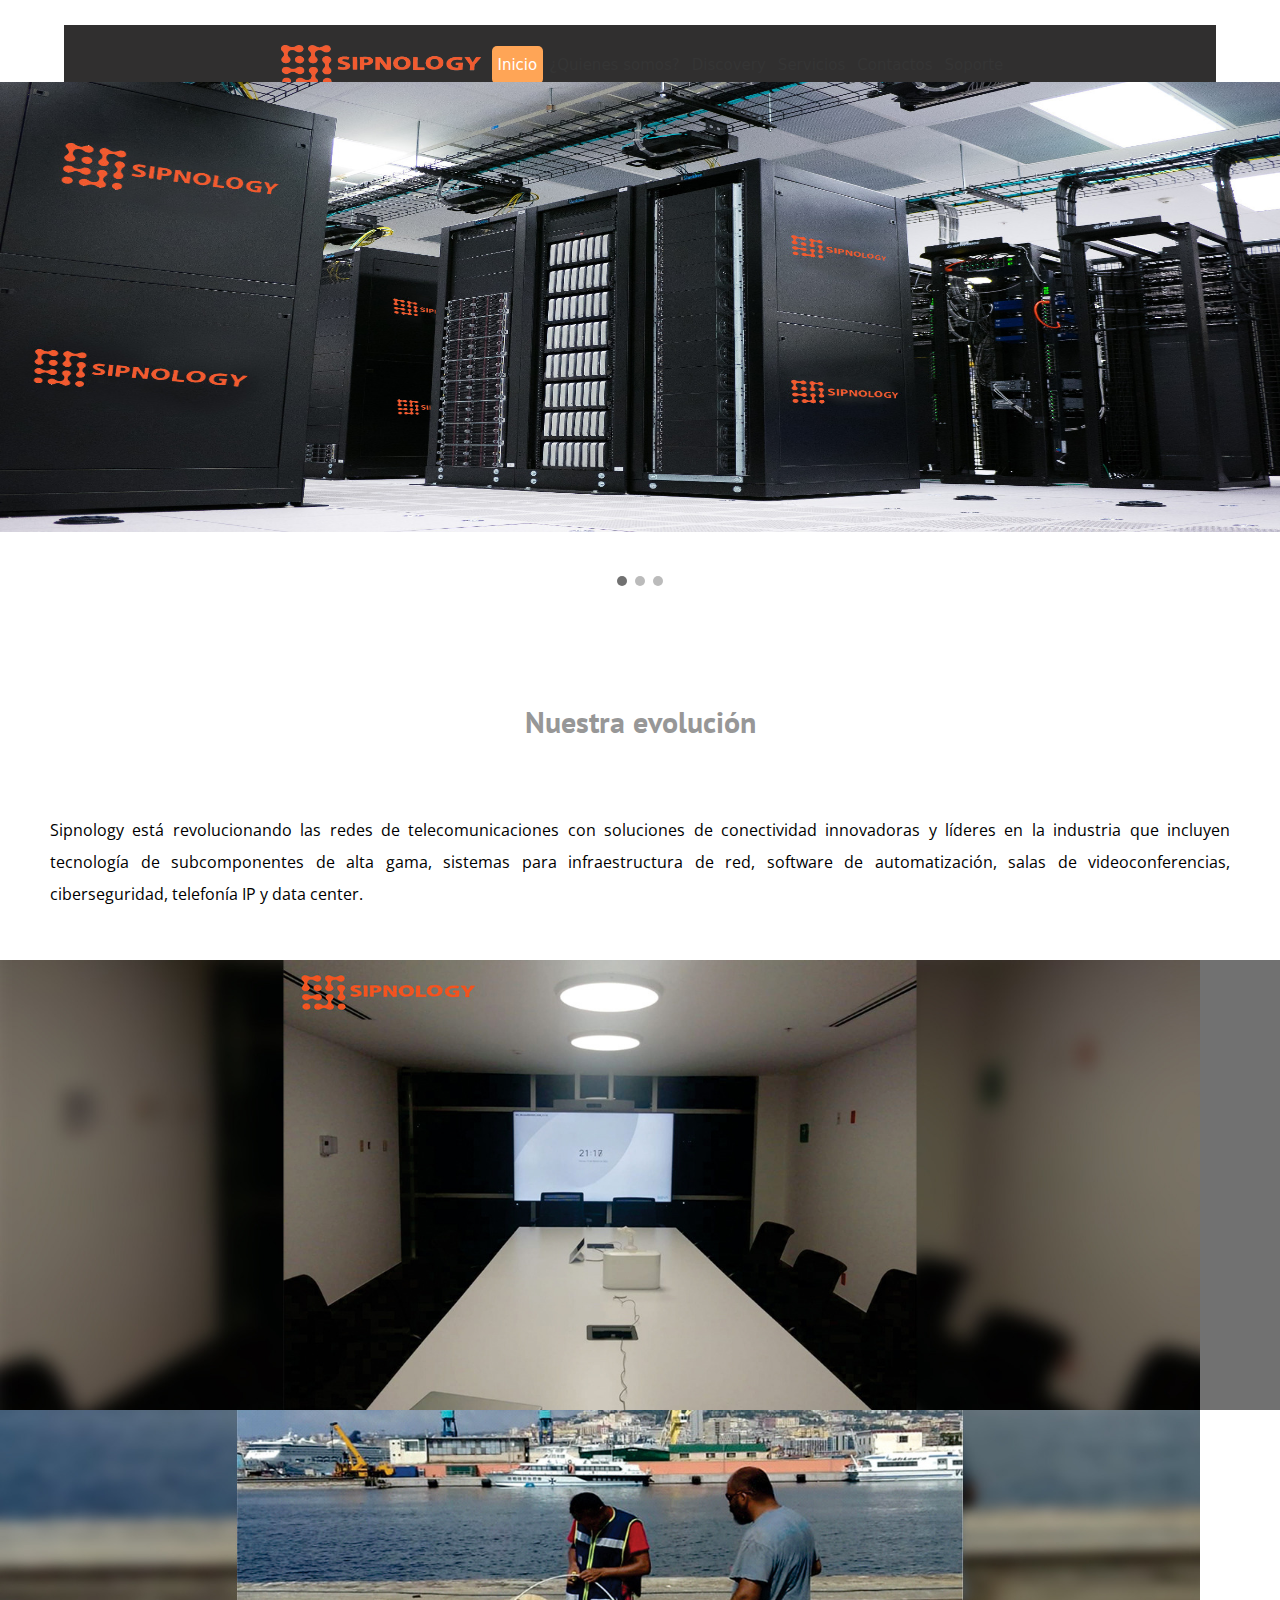
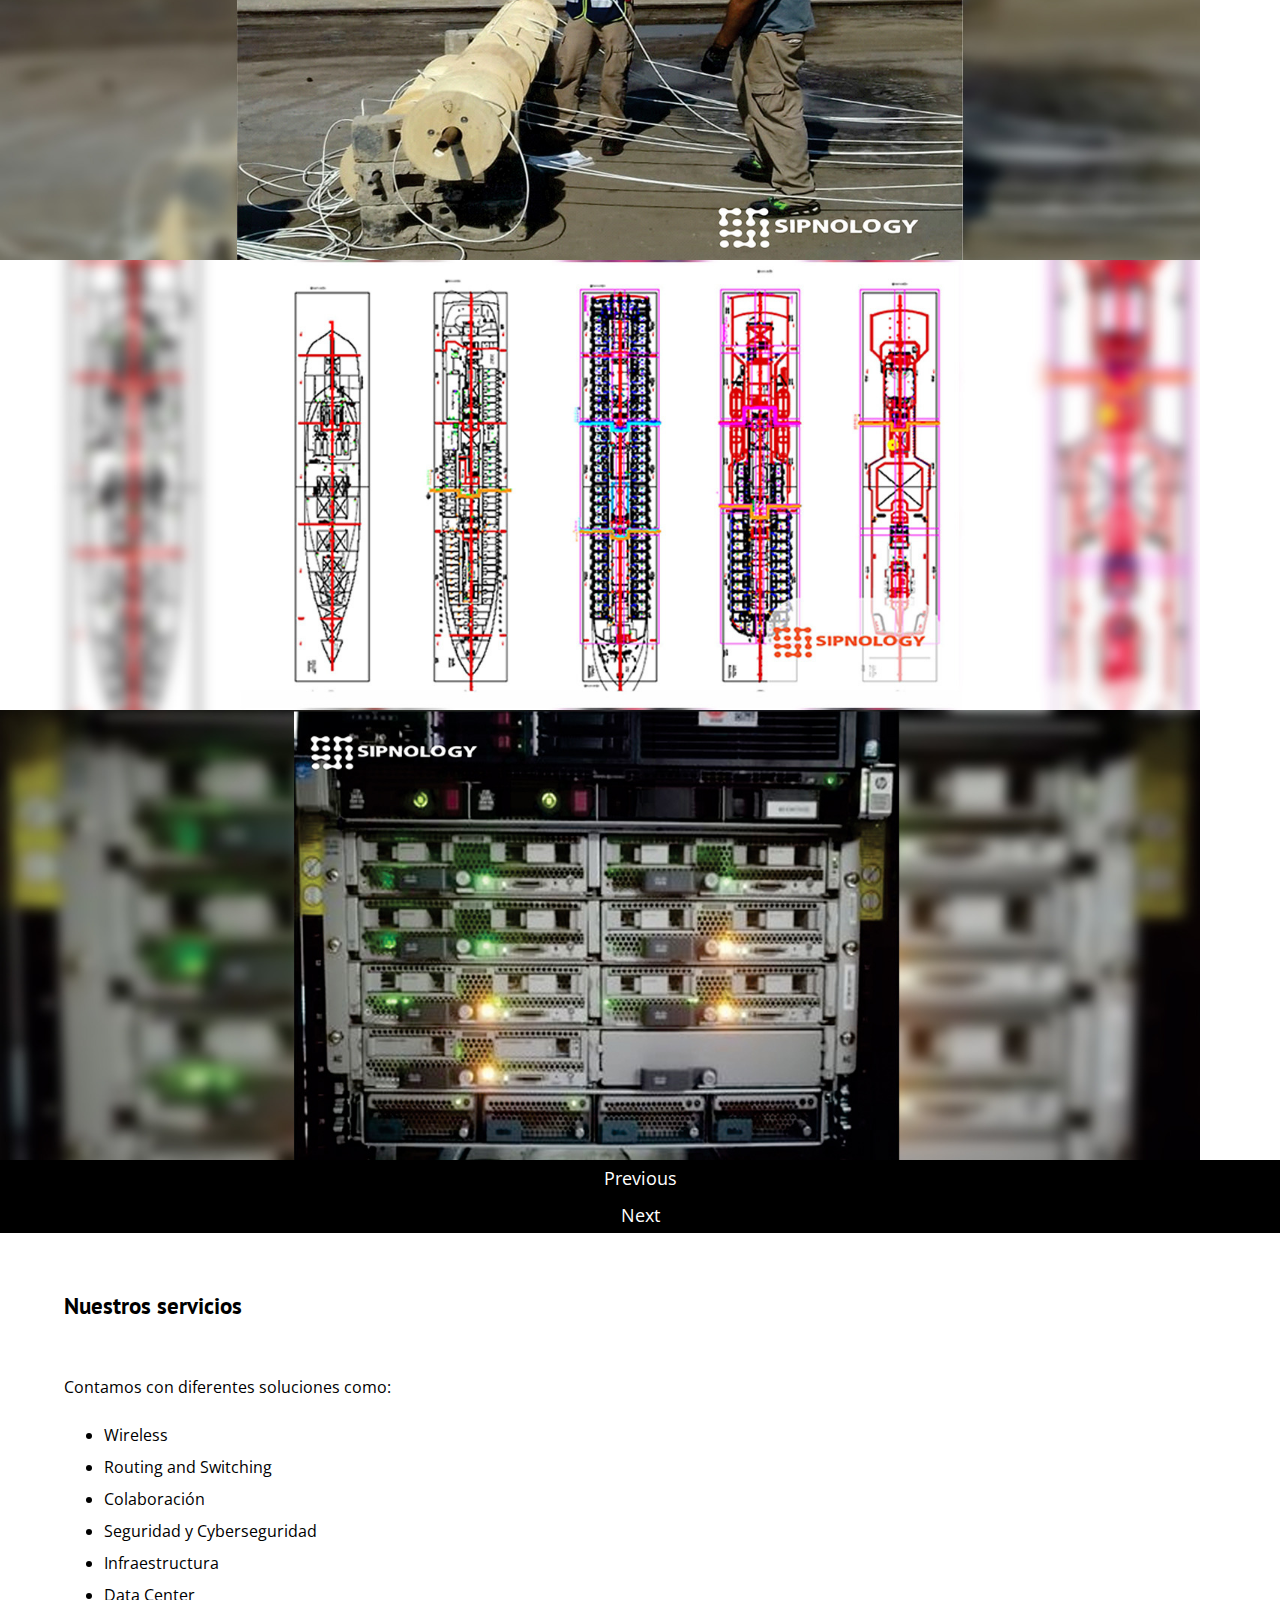
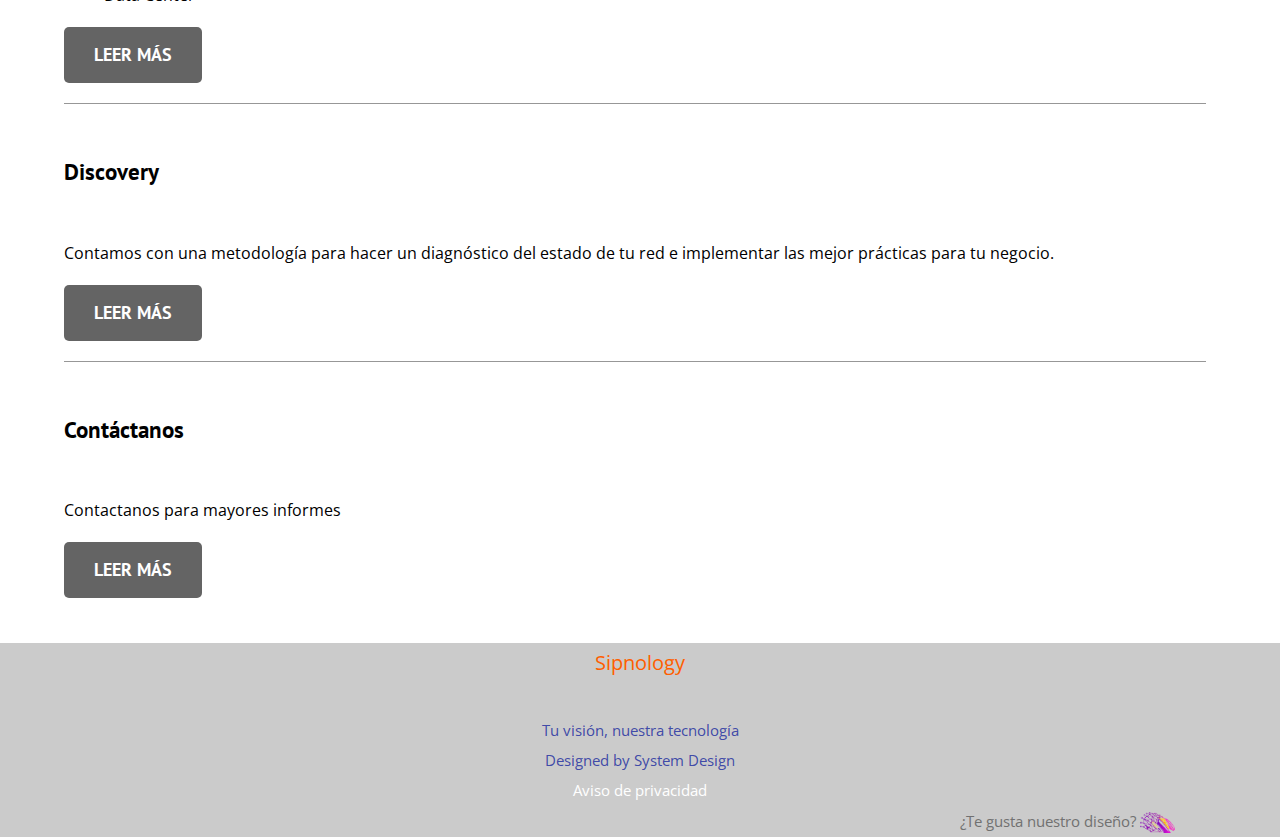
<file: index.html>
<!DOCTYPE html>
<html lang="en">
<head>
    <meta charset="UTF-8">
    <meta http-equiv="X-UA-Compatible" content="IE=edge">
    <meta name="viewport" content="width=device-width, initial-scale=1.0">
    <meta name="viewport" content="width=device-width, initial-scale=1, shrink-to-fit=no">
    <title>Sipnology</title>
    <link rel="stylesheet" href="css/normalize.css">
    <link rel="preconnect" href="https://fonts.googleapis.com">
    <link rel="preconnect" href="https://fonts.gstatic.com" crossorigin>
    <link href="https://fonts.googleapis.com/css2?family=Open+Sans&family=PT+Sans:wght@400;700&display=swap" rel="stylesheet">
    <link href="https://cdn.jsdelivr.net/npm/bootstrap@5.3.0-alpha1/dist/css/bootstrap.min.css" rel="stylesheet" integrity="sha384-GLhlTQ8iRABdZLl6O3oVMWSktQOp6b7In1Zl3/Jr59b6EGGoI1aFkw7cmDA6j6gD" crossorigin="anonymous">
    <link rel="stylesheet" href="css/style.css">
    <link rel="icon" type="image/x-icon" href="./img/sipnology-logo.png">
</head>
<body>
    <header class="header">
        <div class="contenedor">
            <nav class="navegacion" id="myMenu">
                <div class="barra fixed-top navbar-light bg-light">
                <a class="logo no-margin centrar-texto" href="index.html">
                        <img id="logo__img" src="img/sipnology.png" alt="Sipnology"/>
                    </a>
                <a href="index.html" class="navegacion__enlace active">Inicio</a>    
                <a href="Quienes_somos.html" class="navegacion__enlace">¿Quienes somos?</a>
                <a href="discovery.html" class="navegacion__enlace">Discovery</a>
                <a href="servicio.html" class="navegacion__enlace">Servicios</a>
                <a href="contacto.html" class="navegacion__enlace">Contactos</a>
                <a href="https://sipnology.freshdesk.com/support/home" class="navegacion__enlace">Soporte</a>
                <a href="javascript:void(0);" class="icon" onclick="myFunction()"><i><img src="img/list.svg" alt=""></i>
                </a>
            </nav>      
            </div>  
    </header>
    <br>
    
    <div class="slideshow-container">
        <div class="mySlides fade">
          <img src="img/sipnology-serv.jpg" style="width:100%">
        </div>
        
        <div class="mySlides fade">
          <img src="img/sipnology-serv.jpg" style="width:100%">
        </div>
        
        <div class="mySlides fade">
          <img src="img/sipnology-serv.jpg" style="width:100%">
        </div>  
    </div>
    <br>
    <div style="text-align: center;">
        <span class="dot"></span>
        <span class="dot"></span>
        <span class="dot"></span>
    </div>
    <header class="header">
        <div class="header__texto">
            <h2 class="no-margin" id="header__titulo">Nuestra evolución</h2>
            <p>Sipnology está revolucionando las redes de telecomunicaciones con soluciones 
                de conectividad innovadoras y líderes en la industria que incluyen tecnología 
                de subcomponentes de alta gama, sistemas para infraestructura de red, software 
                de automatización, salas de videoconferencias, ciberseguridad, telefonía IP y data center.</p>
        </div>

    <div id="carouselExampleAutoplaying" class="carousel slide" data-bs-ride="carousel">
        <div class="carousel-inner">
          <div class="carousel-item active">
            <img src="./img/Index1.jpg" class="d-block w-100" alt="...">
          </div>
          <div class="carousel-item">
            <img src="./img/Index2.jpg" class="d-block w-100" alt="...">
          </div>
          <div class="carousel-item">
            <img src="./img/Index3.jpg" class="d-block w-100" alt="...">
          </div>
          <div class="carousel-item">
            <img src="./img/Index4.jpg" class="d-block w-100" alt="...">
          </div>
        <button class="carousel-control-prev" type="button" data-bs-target="#carouselExampleAutoplaying" data-bs-slide="prev">
          <span class="carousel-control-prev-icon" aria-hidden="true"></span>
          <span class="visually-hidden">Previous</span>
        </button>
        <button class="carousel-control-next" type="button" data-bs-target="#carouselExampleAutoplaying" data-bs-slide="next">
          <span class="carousel-control-next-icon" aria-hidden="true"></span>
          <span class="visually-hidden">Next</span>
        </button>
      </div>
    
    <div class="contenedor contenido-principal">
        <main class="blog">
            <article class="entrada">
                <div class="entrada__contenido">
                    <h4 class="no-margin">Nuestros servicios</h4>
                    <p>Contamos con diferentes soluciones como:
                      <ul>
                        <li>Wireless</li>
                        <li>Routing and Switching</li>
                        <li>Colaboración</li>
                        <li>Seguridad y Cyberseguridad</li>
                        <li>Infraestructura</li>
                        <li>Data Center</li>
                      </ul></p>
                    <a href="servicio.html" class="boton boton--primario">Leer más</a>
                </div>
            </article>
            <article class="entrada">
              <div class="entrada__contenido">
                  <h4 class="no-margin">Discovery</h4>
                  <p>Contamos con una metodología para hacer un diagnóstico del estado de tu red e implementar las mejor prácticas para tu negocio.</p>
                  <a href="discovery.html" class="boton boton--primario">Leer más</a>
              </div>
          </article>
          <article class="entrada">
            <div class="entrada__contenido">
                <h4 class="no-margin">Contáctanos</h4>
                <p>Contactanos para mayores informes</p>
                <a href="contacto.html" class="boton boton--primario">Leer más</a>
            </div>
        </article>
        </main>
    </div>
    <footer class="footer">
       
        <p class="info__titulo no-margin">
            Sipnology
        </p>
        <br>
        <p class="info__texto no-margin">
            Tu visión, nuestra tecnología
            <br>
            Designed by  System Design
            <br>
            <a class="privacidad" href="files/avisoprivacidad.pdf" target="_blank">Aviso de privacidad</a>
        </p>
        <a class="systemDesign" href="https://www.facebook.com/sotecom123" target="_blank"> ¿Te gusta nuestro diseño? </a>
       <img src="./img/icono_system.png" alt="logo" style="width: 35px;">
    </footer>
        <script src="js/menu.js"></script>
        <script src="js/slideshow.js"></script>
        <script src="https://cdn.jsdelivr.net/npm/bootstrap@5.3.0-alpha1/dist/js/bootstrap.bundle.min.js" integrity="sha384-w76AqPfDkMBDXo30jS1Sgez6pr3x5MlQ1ZAGC+nuZB+EYdgRZgiwxhTBTkF7CXvN" crossorigin="anonymous"></script>
        <script src="https://cdn.jsdelivr.net/npm/@popperjs/core@2.11.6/dist/umd/popper.min.js" integrity="sha384-oBqDVmMz9ATKxIep9tiCxS/Z9fNfEXiDAYTujMAeBAsjFuCZSmKbSSUnQlmh/jp3" crossorigin="anonymous"></script>
        <script src="https://cdn.jsdelivr.net/npm/bootstrap@5.3.0-alpha1/dist/js/bootstrap.min.js" integrity="sha384-mQ93GR66B00ZXjt0YO5KlohRA5SY2XofN4zfuZxLkoj1gXtW8ANNCe9d5Y3eG5eD" crossorigin="anonymous"></script>
</body>
</html>
</file>
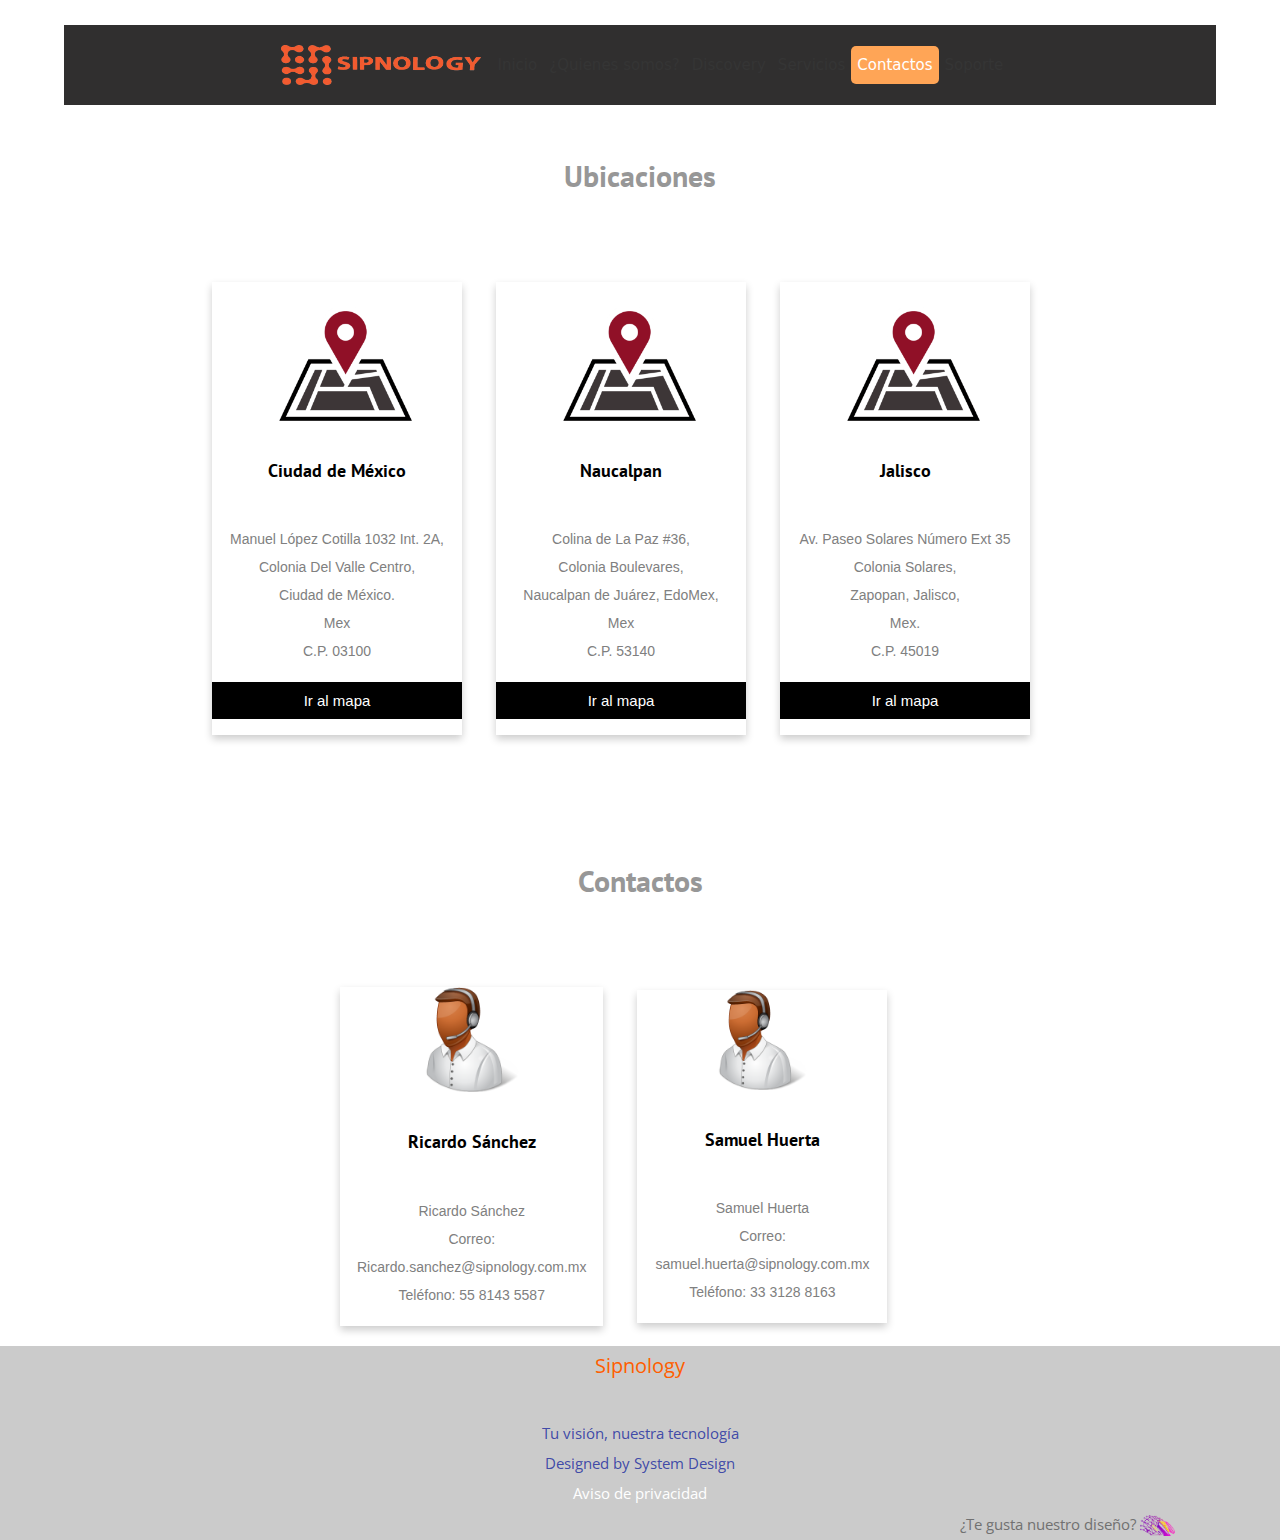
<file: contacto.html>
<!DOCTYPE html>
<html lang="en">
<head>
    <meta charset="UTF-8">
    <meta http-equiv="X-UA-Compatible" content="IE=edge">
    <meta name="viewport" content="width=device-width, initial-scale=1.0">
    <meta name="viewport" content="width=device-width, initial-scale=1, shrink-to-fit=no">
    <title>Sipnology</title>
    <link rel="stylesheet" href="css/normalize.css">
    <link rel="preconnect" href="https://fonts.googleapis.com">
    <link rel="preconnect" href="https://fonts.gstatic.com" crossorigin>
    <link href="https://fonts.googleapis.com/css2?family=Open+Sans&family=PT+Sans:wght@400;700&display=swap" rel="stylesheet">
    <link href="https://cdn.jsdelivr.net/npm/bootstrap@5.3.0-alpha1/dist/css/bootstrap.min.css" rel="stylesheet" integrity="sha384-GLhlTQ8iRABdZLl6O3oVMWSktQOp6b7In1Zl3/Jr59b6EGGoI1aFkw7cmDA6j6gD" crossorigin="anonymous">
    <link rel="stylesheet" href="css/style.css">
    <link rel="icon" type="image/x-icon" href="./img/sipnology-logo.png">
</head>
<body>
  <header class="header">
    <div class="contenedor">
      <nav class="navegacion" id="myMenu">
        <div class="barra fixed-top navbar-light bg-light">
        <a class="logo no-margin centrar-texto" href="index.html">
                <img id="logo__img" src="img/sipnology.png" alt="Sipnology"/>
            </a>
        <a href="index.html" class="navegacion__enlace">Inicio</a>    
        <a href="Quienes_somos.html" class="navegacion__enlace">¿Quienes somos?</a>
        <a href="discovery.html" class="navegacion__enlace">Discovery</a>
        <a href="servicio.html" class="navegacion__enlace">Servicios</a>
        <a href="contacto.html" class="navegacion__enlace active">Contactos</a>
        <a href="https://sipnology.freshdesk.com/support/home" class="navegacion__enlace">Soporte</a>
        <a href="javascript:void(0);" class="icon" onclick="myFunction()"><i><img src="img/list.svg" alt=""></i>
        </a>
    </nav>      
        </div>  
</header>

    <div class="header__texto">
      <h2 id="header__titulo">Ubicaciones</h2>
    </div>
    <div class="main__ubicaciones">
    <div class="tarjetas">
      <img src="./img/location.gif" alt="John" style="width:60%">
      <h1>Ciudad de México</h1>
      <p class="title">Manuel López Cotilla 1032 Int. 2A,
        <br>
         Colonia Del Valle Centro,
         <br>
        Ciudad de México.
        <br>
        Mex
        <br>
        C.P. 03100
        <br>
        </p>
      
      <p><button><a href="https://www.google.com.mx/maps/place/Sipnology/@19.4403394,-99.2050762,17z/data=!3m2!4b1!5s0x85d2021a94f7c4bd:0x8930fe9c6a20f89d!4m6!3m5!1s0x85d2021aed4dd251:0x9469874cddb8693e!8m2!3d19.4403344!4d-99.2028875!16s%2Fg%2F11fjtw7szh">Ir al mapa</a></button></p>
    </div>

    <div class="tarjetas">
      <img src="./img/location.gif" alt="John" style="width:60%">
      <h1>Naucalpan</h1>
      <p class="title">Colina de La Paz #36, 
        <br>
        Colonia Boulevares,
        <br> 
        Naucalpan de Juárez, EdoMex, Mex
        <br>
        C.P. 53140
        </p>
      
      <p><button><a href="https://www.google.com.mx/maps/place/Colina+de+La+Paz+36,+Boulevares,+53140+Naucalpan+de+Ju%C3%A1rez,+M%C3%A9x./@19.4957506,-99.2483782,17z/data=!3m1!4b1!4m6!3m5!1s0x85d203179c60add3:0xc57cbd1b29b6b81c!8m2!3d19.4957456!4d-99.2461895!16s%2Fg%2F11c1g6ys4b">Ir al mapa</a></button></p>
    </div>

    <div class="tarjetas">
      <img src="./img/location.gif" alt="John" style="width: 60%">
      <h1>Jalisco</h1>
      <p class="title">Av. Paseo  Solares  Número Ext 35
        <br>
        Colonia  Solares,
        <br>
        Zapopan, Jalisco, 
        <br>
        Mex.
        <br>
        C.P.  45019
        </p>
      <p><button><a href="https://www.google.com.mx/maps/place/Sipnology/@19.4403394,-99.2050762,17z/data=!3m2!4b1!5s0x85d2021a94f7c4bd:0x8930fe9c6a20f89d!4m6!3m5!1s0x85d2021aed4dd251:0x9469874cddb8693e!8m2!3d19.4403344!4d-99.2028875!16s%2Fg%2F11fjtw7szh">Ir al mapa</a></button></p>
    </div>
  </div>
    <div class="header__texto">
      <h2 id="header__titulo">Contactos</h2>
    </div>
    <div class="main__contactos">
      <div class="tarjetas">
        <img src="./img/soporte1.png" alt="John" style="width: 40%">
        <h1>Ricardo Sánchez</h1>
        <p class="title">Ricardo Sánchez
          <br>
          Correo: Ricardo.sanchez@sipnology.com.mx
          <br>
          Teléfono: 55 8143 5587
      </div>

      <div class="tarjetas">
        <img src="./img/soporte1.png" alt="John" style="width: 40%">
        <h1>Samuel Huerta</h1>
        <p class="title">Samuel Huerta
          <br>
          Correo: samuel.huerta@sipnology.com.mx
          <br>
          Teléfono: 33 3128 8163
          <br>
      </div>
  </div>
    <footer class="footer">  
      <p class="info__titulo no-margin">
          Sipnology
      </p>
      <br>
      <p class="info__texto no-margin">
          Tu visión, nuestra tecnología
          <br>
          Designed by  System Design
          <br>
          <a class="privacidad" href="files/avisoprivacidad.pdf" target="_blank">Aviso de privacidad</a>
      </p>
     <a class="systemDesign" href="https://www.facebook.com/sotecom123" target="_blank"> ¿Te gusta nuestro diseño? </a>
     <img src="./img/icono_system.png" alt="logo" style="width: 35px;">
  </footer>
      <script src="js/menu.js"></script>
      <script src="js/slideshow.js"></script>
      <script src="https://cdn.jsdelivr.net/npm/bootstrap@5.3.0-alpha1/dist/js/bootstrap.bundle.min.js" integrity="sha384-w76AqPfDkMBDXo30jS1Sgez6pr3x5MlQ1ZAGC+nuZB+EYdgRZgiwxhTBTkF7CXvN" crossorigin="anonymous"></script>
      <script src="https://cdn.jsdelivr.net/npm/@popperjs/core@2.11.6/dist/umd/popper.min.js" integrity="sha384-oBqDVmMz9ATKxIep9tiCxS/Z9fNfEXiDAYTujMAeBAsjFuCZSmKbSSUnQlmh/jp3" crossorigin="anonymous"></script>
      <script src="https://cdn.jsdelivr.net/npm/bootstrap@5.3.0-alpha1/dist/js/bootstrap.min.js" integrity="sha384-mQ93GR66B00ZXjt0YO5KlohRA5SY2XofN4zfuZxLkoj1gXtW8ANNCe9d5Y3eG5eD" crossorigin="anonymous"></script>
</body>
</html>
</file>
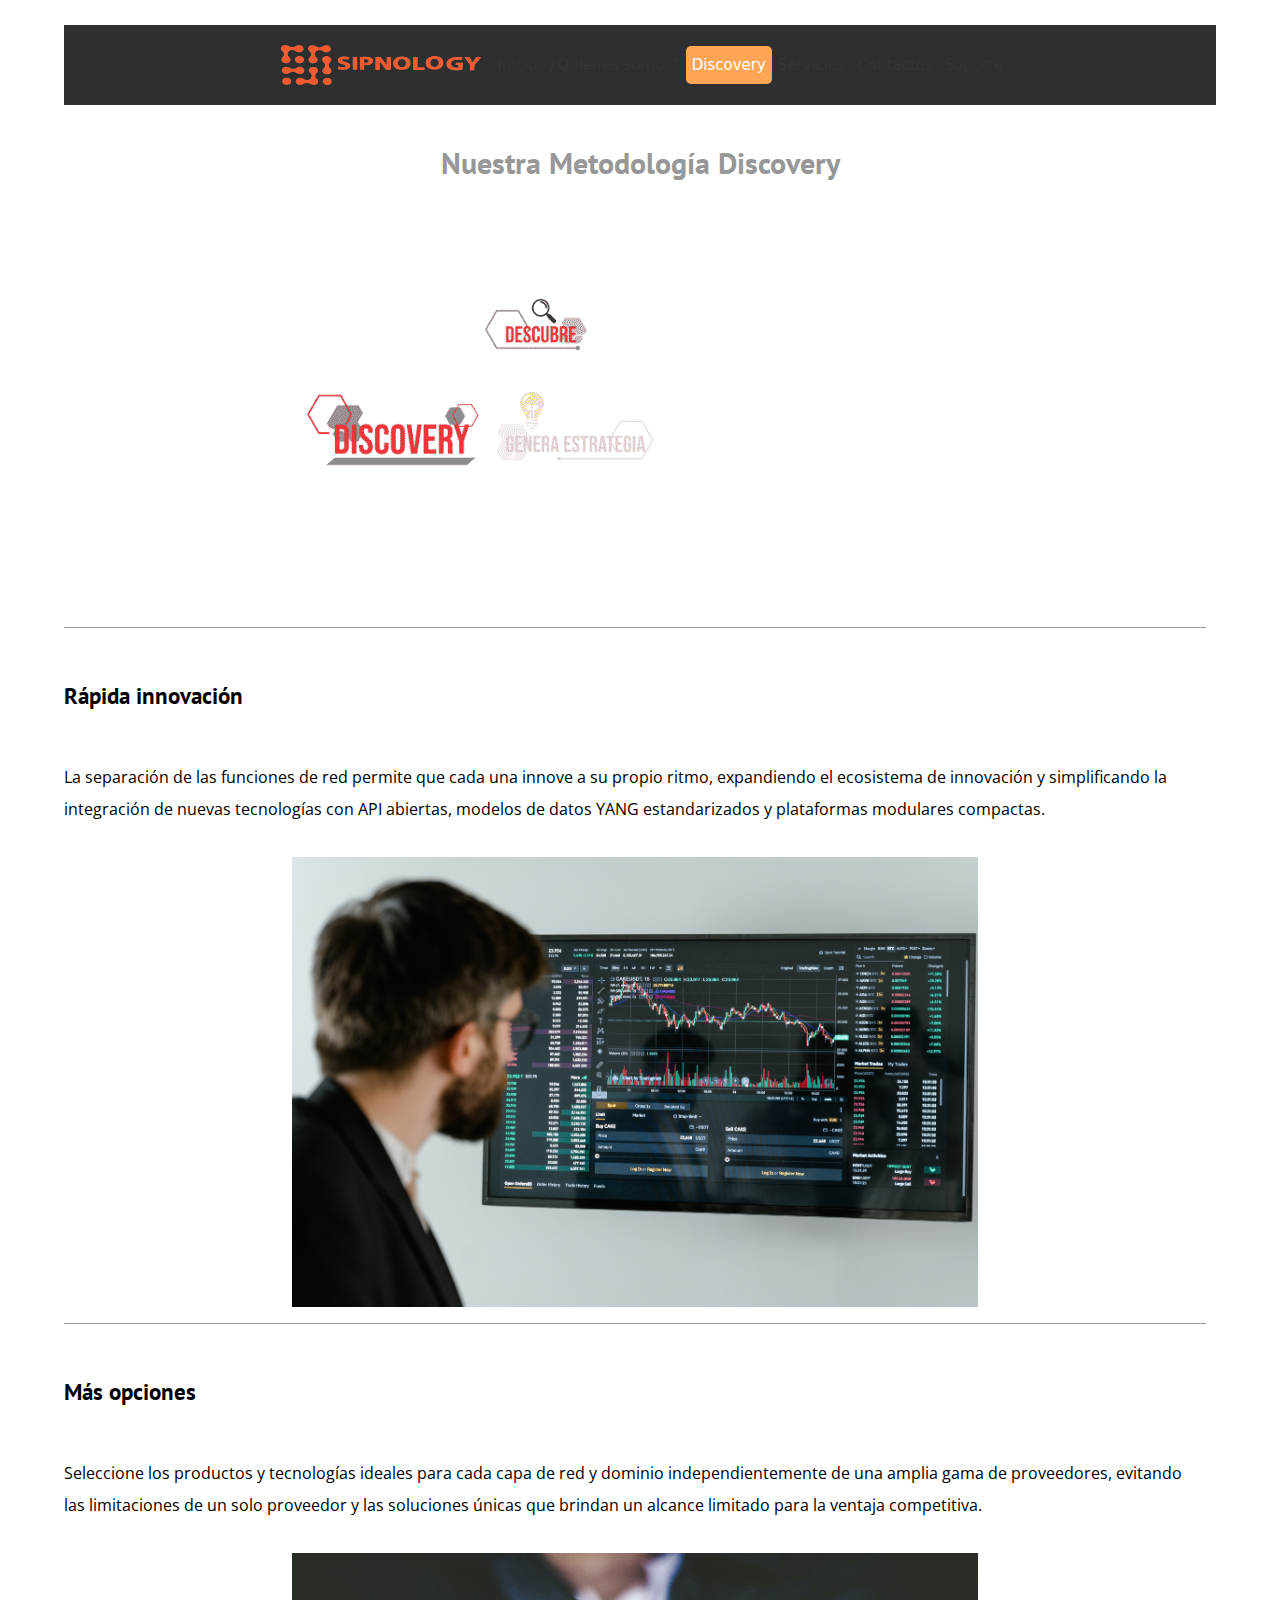
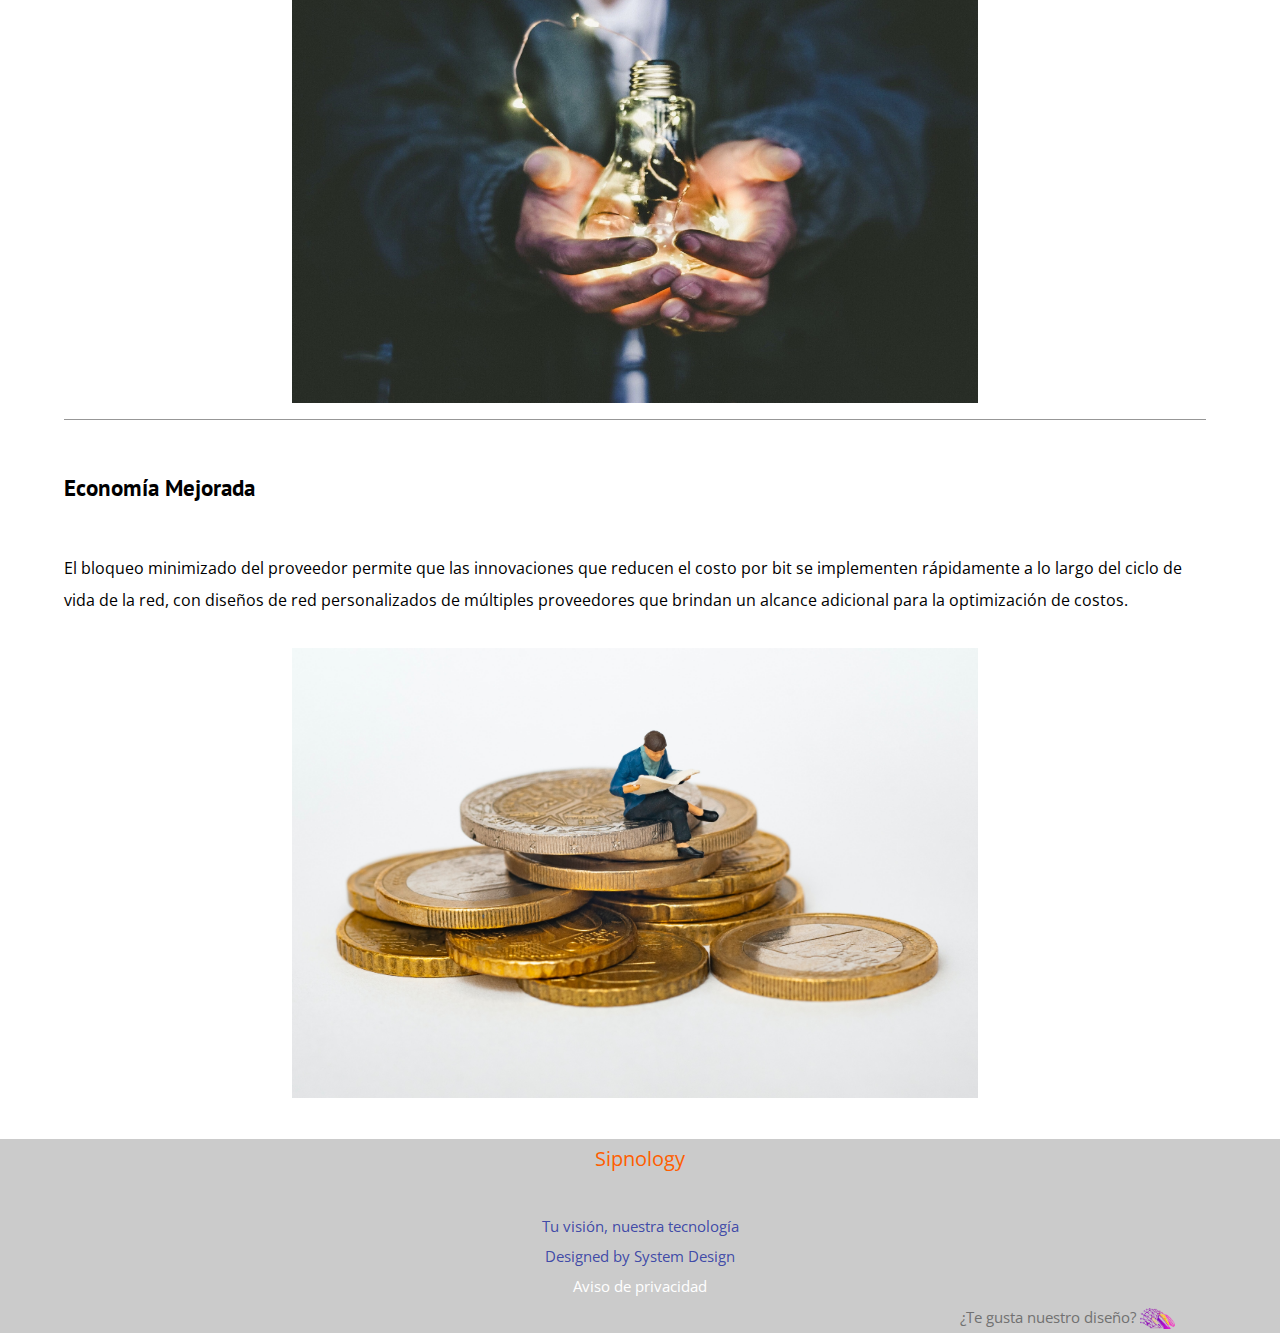
<file: discovery.html>
<!DOCTYPE html>
<html lang="en">
<head>
    <meta charset="UTF-8">
    <meta http-equiv="X-UA-Compatible" content="IE=edge">
    <meta name="viewport" content="width=device-width, initial-scale=1.0">
    <meta name="viewport" content="width=device-width, initial-scale=1, shrink-to-fit=no">
    <title>Sipnology</title>
    <link rel="stylesheet" href="css/normalize.css">
    <link rel="preconnect" href="https://fonts.googleapis.com">
    <link rel="preconnect" href="https://fonts.gstatic.com" crossorigin>
    <link href="https://fonts.googleapis.com/css2?family=Open+Sans&family=PT+Sans:wght@400;700&display=swap" rel="stylesheet">
    <link href="https://cdn.jsdelivr.net/npm/bootstrap@5.3.0-alpha1/dist/css/bootstrap.min.css" rel="stylesheet" integrity="sha384-GLhlTQ8iRABdZLl6O3oVMWSktQOp6b7In1Zl3/Jr59b6EGGoI1aFkw7cmDA6j6gD" crossorigin="anonymous">
    <link rel="stylesheet" href="css/style.css">
    <link rel="icon" type="image/x-icon" href="./img/sipnology-logo.png">
</head>
<body>
    <header class="header">
        <div class="contenedor">
            <nav class="navegacion" id="myMenu">
                <div class="barra fixed-top navbar-light bg-light">
                <a class="logo no-margin centrar-texto" href="index.html">
                        <img id="logo__img" src="img/sipnology.png" alt="Sipnology"/>
                    </a>
                <a href="index.html" class="navegacion__enlace">Inicio</a>    
                <a href="Quienes_somos.html" class="navegacion__enlace">¿Quienes somos?</a>
                <a href="discovery.html" class="navegacion__enlace active">Discovery</a>
                <a href="servicio.html" class="navegacion__enlace">Servicios</a>
                <a href="contacto.html" class="navegacion__enlace">Contactos</a>
                <a href="https://sipnology.freshdesk.com/support/home" class="navegacion__enlace">Soporte</a>
                <a href="javascript:void(0);" class="icon" onclick="myFunction()"><i><img src="img/list.svg" alt=""></i>
                </a>
            </nav>      
            </div>  
    </header>
    <br>
    <div id="header__titulo">
        <h2>Nuestra Metodología Discovery</h2>
    </div>
    <div class="contenedor contenido-principal">
        <main class="blog">
            <article class="entrada">
                <div class="entrada__imagen">
                    <img src="img/organigrama.gif" alt="imagen blog">
                </div>
            </article>
            <article class="entrada">
                <div class="entrada__contenido">
                    <h4 class="no-margin">Rápida innovación</h4>
                    <p>La separación de las funciones de red permite
                     que cada una innove a su propio ritmo, expandiendo 
                     el ecosistema de innovación y simplificando la integración
                    de nuevas tecnologías con API abiertas, modelos de datos YANG 
                    estandarizados y plataformas modulares compactas.</p>
                    <div class="entrada__imagen">
                        <img src="img/innovacion.jpg" alt="imagen blog">
                    </div>
                    
                </div>
            </article>
            <article class="entrada">
                <div class="entrada__contenido">
                    <h4 class="no-margin">Más opciones</h4>
                    <p>Seleccione los productos y tecnologías 
                        ideales para cada capa de red y dominio 
                        independientemente de una amplia gama de 
                        proveedores, evitando las limitaciones de 
                        un solo proveedor y las soluciones únicas 
                        que brindan un alcance limitado para la ventaja 
                        competitiva.</p>
                    <div class="entrada__imagen">
                        <img src="img/opciones.jpg" alt="imagen blog">
                    </div>
                </div>
            </article>
            <article class="entrada">
                <div class="entrada__contenido">
                    <h4 class="no-margin">Economía Mejorada</h4>
                    <p>El bloqueo minimizado del proveedor permite 
                        que las innovaciones que reducen el costo por 
                        bit se implementen rápidamente a lo largo del 
                        ciclo de vida de la red, con diseños de red personalizados
                         de múltiples proveedores que brindan un alcance adicional
                          para la optimización de costos.</p>
                    <div class="entrada__imagen">
                        <img src="img/economia.jpg" alt="imagen blog">
                    </div>
                </div>
            </article>
        </main>
    </div>
    <footer class="footer">
       
        <p class="info__titulo no-margin">
            Sipnology
        </p>
        <br>
        <p class="info__texto no-margin">
            Tu visión, nuestra tecnología
            <br>
            Designed by  System Design
            <br>
            <a class="privacidad" href="files/avisoprivacidad.pdf" target="_blank">Aviso de privacidad</a>
        </p>
        <a class="systemDesign" href="https://www.facebook.com/sotecom123" target="_blank"> ¿Te gusta nuestro diseño? </a>
       <img src="./img/icono_system.png" alt="logo" style="width: 35px;">
    </footer>
        <script src="js/menu.js"></script>
        <script src="js/slideshow.js"></script>
        <script src="https://cdn.jsdelivr.net/npm/bootstrap@5.3.0-alpha1/dist/js/bootstrap.bundle.min.js" integrity="sha384-w76AqPfDkMBDXo30jS1Sgez6pr3x5MlQ1ZAGC+nuZB+EYdgRZgiwxhTBTkF7CXvN" crossorigin="anonymous"></script>
        <script src="https://cdn.jsdelivr.net/npm/@popperjs/core@2.11.6/dist/umd/popper.min.js" integrity="sha384-oBqDVmMz9ATKxIep9tiCxS/Z9fNfEXiDAYTujMAeBAsjFuCZSmKbSSUnQlmh/jp3" crossorigin="anonymous"></script>
        <script src="https://cdn.jsdelivr.net/npm/bootstrap@5.3.0-alpha1/dist/js/bootstrap.min.js" integrity="sha384-mQ93GR66B00ZXjt0YO5KlohRA5SY2XofN4zfuZxLkoj1gXtW8ANNCe9d5Y3eG5eD" crossorigin="anonymous"></script>
</body>
</html>
</file>
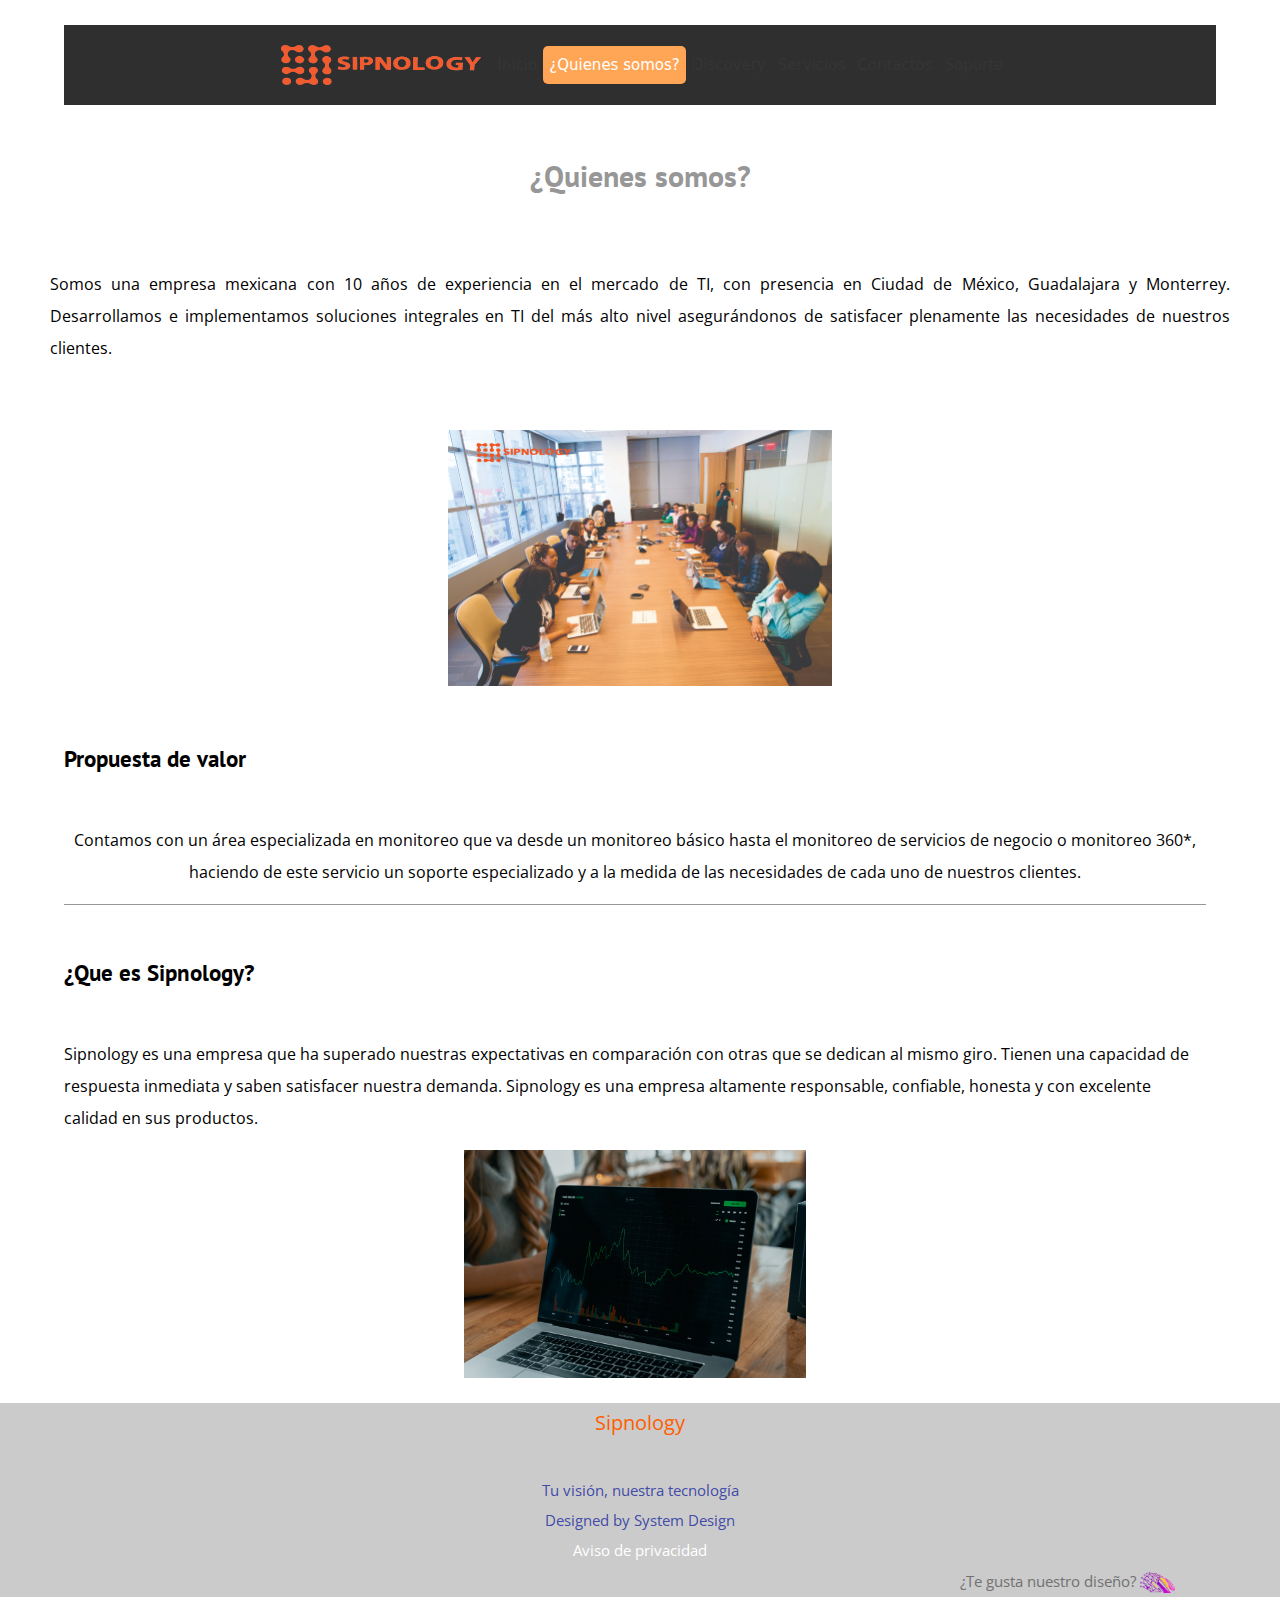
<file: quienes_somos.html>
<!DOCTYPE html>
<html lang="en">
<head>
    <meta charset="UTF-8">
    <meta http-equiv="X-UA-Compatible" content="IE=edge">
    <meta name="viewport" content="width=device-width, initial-scale=1.0">
    <meta name="viewport" content="width=device-width, initial-scale=1, shrink-to-fit=no">
    <title>Sipnology</title>
    <link rel="stylesheet" href="css/normalize.css">
    <link rel="preconnect" href="https://fonts.googleapis.com">
    <link rel="preconnect" href="https://fonts.gstatic.com" crossorigin>
    <link href="https://fonts.googleapis.com/css2?family=Open+Sans&family=PT+Sans:wght@400;700&display=swap" rel="stylesheet">
    <link href="https://cdn.jsdelivr.net/npm/bootstrap@5.3.0-alpha1/dist/css/bootstrap.min.css" rel="stylesheet" integrity="sha384-GLhlTQ8iRABdZLl6O3oVMWSktQOp6b7In1Zl3/Jr59b6EGGoI1aFkw7cmDA6j6gD" crossorigin="anonymous">
    <link rel="stylesheet" href="css/style.css">
    <link rel="icon" type="image/x-icon" href="./img/sipnology-logo.png">
</head>
<body>
    <header class="header">
        <div class="contenedor">
            <nav class="navegacion" id="myMenu">
                <div class="barra fixed-top navbar-light bg-light">
                <a class="logo no-margin centrar-texto" href="index.html">
                        <img id="logo__img" src="img/sipnology.png" alt="Sipnology"/>
                    </a>
                <a href="index.html" class="navegacion__enlace">Inicio</a>    
                <a href="Quienes_somos.html" class="navegacion__enlace active">¿Quienes somos?</a>
                <a href="discovery.html" class="navegacion__enlace">Discovery</a>
                <a href="servicio.html" class="navegacion__enlace">Servicios</a>
                <a href="contacto.html" class="navegacion__enlace">Contactos</a>
                <a href="https://sipnology.freshdesk.com/support/home" class="navegacion__enlace">Soporte</a>
                <a href="javascript:void(0);" class="icon" onclick="myFunction()"><i><img src="img/list.svg" alt=""></i>
                </a>
            </nav>      
            </div>  
    </header>
    <div class="header__texto">
        <h2 class="no-margin" id="header__titulo">¿Quienes somos?</h2>
        <p>Somos una empresa mexicana con 10 años de experiencia en el mercado de TI, 
            con presencia en Ciudad de México, Guadalajara y Monterrey.
            Desarrollamos e implementamos soluciones integrales en TI del más alto nivel
            asegurándonos de satisfacer plenamente las necesidades de nuestros clientes.</p>
    </div>

    <div class="main__img">
        <img src="./img/quienesSomos1.jpg" alt="Sala">
    </div>

    <div class="contenedor contenido-principal">
        <main class="blog">
            <article class="entrada">
                <div class="entrada__contenido">
                    <h4 class="no-margin">Propuesta de valor</h4>
                    <p class="centrar-texto">Contamos con un área especializada en monitoreo que va 
                        desde un monitoreo básico hasta el monitoreo de servicios 
                        de negocio o monitoreo 360*, haciendo de este servicio un 
                        soporte especializado y a la medida de las necesidades de 
                        cada uno de nuestros clientes.</p>
                </div>
            </article>

            <article class="entrada">
                <div class="entrada__contenido">
                    <h4 class="no-margin">¿Que es Sipnology?</h4>
                    <p>Sipnology es una empresa que ha superado nuestras 
                        expectativas en comparación con otras que se dedican 
                        al mismo giro. Tienen una capacidad de respuesta inmediata
                         y saben satisfacer nuestra demanda. Sipnology es una empresa
                          altamente responsable, confiable, honesta y con excelente
                           calidad en sus productos.</p>
                </div>
                <div class="main__img">
                    <img src="./img/somos2.jpg" alt="Sala">
                </div>
            </article>
        </main>
    </div>

    <footer class="footer">
       
        <p class="info__titulo no-margin">
            Sipnology
        </p>
        <br>
        <p class="info__texto no-margin">
            Tu visión, nuestra tecnología
            <br>
            Designed by  System Design
            <br>
            <a class="privacidad" href="files/avisoprivacidad.pdf" target="_blank">Aviso de privacidad</a>
        </p>
        <a class="systemDesign" href="https://www.facebook.com/sotecom123" target="_blank"> ¿Te gusta nuestro diseño? </a>
       <img src="./img/icono_system.png" alt="logo" style="width: 35px;">
    </footer>
        <script src="js/menu.js"></script>
        <script src="js/slideshow.js"></script>
        <script src="https://cdn.jsdelivr.net/npm/bootstrap@5.3.0-alpha1/dist/js/bootstrap.bundle.min.js" integrity="sha384-w76AqPfDkMBDXo30jS1Sgez6pr3x5MlQ1ZAGC+nuZB+EYdgRZgiwxhTBTkF7CXvN" crossorigin="anonymous"></script>
        <script src="https://cdn.jsdelivr.net/npm/@popperjs/core@2.11.6/dist/umd/popper.min.js" integrity="sha384-oBqDVmMz9ATKxIep9tiCxS/Z9fNfEXiDAYTujMAeBAsjFuCZSmKbSSUnQlmh/jp3" crossorigin="anonymous"></script>
        <script src="https://cdn.jsdelivr.net/npm/bootstrap@5.3.0-alpha1/dist/js/bootstrap.min.js" integrity="sha384-mQ93GR66B00ZXjt0YO5KlohRA5SY2XofN4zfuZxLkoj1gXtW8ANNCe9d5Y3eG5eD" crossorigin="anonymous"></script>
</body>
</html>
</file>
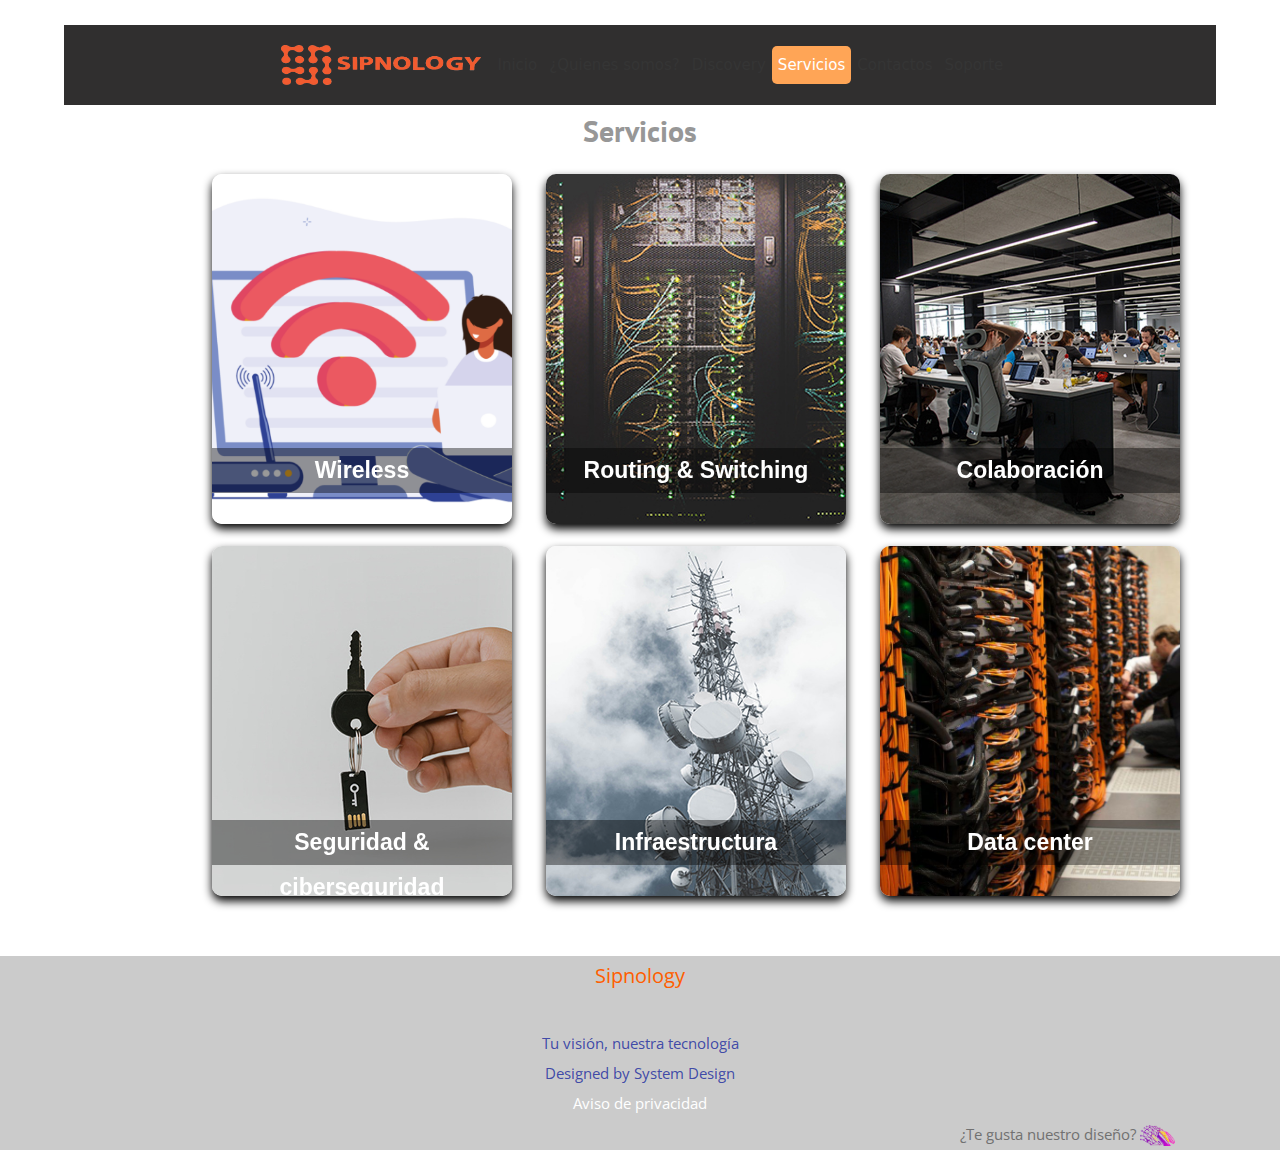
<file: servicio.html>
<!DOCTYPE html>
<html lang="en">
<head>
    <meta charset="UTF-8">
    <meta http-equiv="X-UA-Compatible" content="IE=edge">
    <meta name="viewport" content="width=device-width, initial-scale=1.0">
    <meta name="viewport" content="width=device-width, initial-scale=1, shrink-to-fit=no">
    <title>Sipnology</title>
    <link rel="stylesheet" href="css/normalize.css">
    <link rel="preconnect" href="https://fonts.googleapis.com">
    <link rel="preconnect" href="https://fonts.gstatic.com" crossorigin>
    <link href="https://fonts.googleapis.com/css2?family=Open+Sans&family=PT+Sans:wght@400;700&display=swap" rel="stylesheet">
    <link href="https://cdn.jsdelivr.net/npm/bootstrap@5.3.0-alpha1/dist/css/bootstrap.min.css" rel="stylesheet" integrity="sha384-GLhlTQ8iRABdZLl6O3oVMWSktQOp6b7In1Zl3/Jr59b6EGGoI1aFkw7cmDA6j6gD" crossorigin="anonymous">
    <link rel="stylesheet" href="css/style.css">
    <link rel="icon" type="image/x-icon" href="./img/sipnology-logo.png">
</head>
<body>
  <header class="header">
    <div class="contenedor">
      <nav class="navegacion" id="myMenu">
        <div class="barra fixed-top navbar-light bg-light">
        <a class="logo no-margin centrar-texto" href="index.html">
                <img id="logo__img" src="img/sipnology.png" alt="Sipnology"/>
            </a>
        <a href="index.html" class="navegacion__enlace">Inicio</a>    
        <a href="Quienes_somos.html" class="navegacion__enlace">¿Quienes somos?</a>
        <a href="discovery.html" class="navegacion__enlace">Discovery</a>
        <a href="servicio.html" class="navegacion__enlace active">Servicios</a>
        <a href="contacto.html" class="navegacion__enlace">Contactos</a>
        <a href="https://sipnology.freshdesk.com/support/home" class="navegacion__enlace">Soporte</a>
        <a href="javascript:void(0);" class="icon" onclick="myFunction()"><i><img src="img/list.svg" alt=""></i>
        </a>
    </nav>      
        </div>  
</header>
<div id="header__titulo">
  <h2>Servicios</h2>
</div>
<div class="main__card">
  <div class="card">
    <div class="face front">
      <img class="card__img" src="./img/internet.webp" alt="Red1">
      <h4>Wireless</h4>
    </div>
    <div class="face back">
      <h1>Wireless</h1>
      <p class="card__servicios">
      <ul>
        <li>Diseño, implementación y soporte de redes WiFi de última generación: seguras, rápidas y confiables.</li>
        <li>WiFi 6</li>
        <li>Acceso a dispositivos IoT</li>
        <li>Hyperlocalización</li>
      </ul>
         </p>
    </div>
  </div>

  <div class="card">
    <div class="face front">
      <img class="card__img" src="./img/Routing&Switching.jpg" alt="Red1">
      <h4>Routing & Switching</h4>
    </div>
    <div class="face back">
      <h1>Routing & Switching</h1>
      <p class="card__servicios">
        <ul>
          <li>Diseño, implementación y soporte de redes LAN/WAN de alta disponibilidad, seguras y confiables.</li>
        </ul>
      </p>
    </div>
  </div>

  <div class="card">
    <div class="face front">
      <img class="card__img" src="./img/Colaboracion.jpg" alt="Red1">
      <h4>Colaboración</h4>
    </div>
    <div class="face back">
      <h1>Colaboración</h1>
      <p class="card__servicios">
        <ul>
          <li>Análisis, diseño, implementación y soporte de redes de voz/datos.</li>
          <li>Telefonía IP</li>
          <li>Videoconferencia</li>
          <li>Mensajería</li>
          <li>Contact Center</li>
          <li>Administración de la plataforma</li>
        </ul>
      </p>
    </div>
  </div>

  <div class="card">
    <div class="face front">
      <img class="card__img" src="./img/seguridad.jpg" alt="Red1">
      <h4>Seguridad & ciberseguridad</h4>
    </div>
    <div class="face back">
      <h1>Seguridad & ciberseguridad</h1>
      <p class="card__servicios">
        <ul>
          <li>Seguridad Perimetral</li>
          <li>Prevención de intrusos</li>
          <li>Filtrado de Contenido</li>
          <li>Advanced Malware Protection</li>
          <li>Next Generation Firewall</li>
          <li>Trust Security</li>
          <li>Hardening</li>
          <li>PenTest / Análisis de vulnerabilidades</li>
          <li>Consultoría en Seguridad Informática</li>
        </ul>
      </p>
    </div>
  </div>

  <div class="card">
    <div class="face front">
      <img class="card__img" src="./img/infraestructura.jpg" alt="Red1">
      <h4>Infraestructura</h4>
    </div>
    <div class="face back">
      <h1>Infraestructura</h1>
      <p class="card__servicios">
        <ul>
          <li>Instalaciones eléctricas</li>
          <li>UPS / Plantas de emergencia</li>
          <li>Climatización Data Center</li>
          <li>Cableado Estructurado</li>
        </ul>
      </p>
    </div>
  </div>

  <div class="card">
    <div class="face front">
      <img class="card__img" src="./img/data-center.jpg" alt="Red1">
      <h4>Data center</h4>
    </div>
    <div class="face back">
      <h1>Data center</h1>
      <p class="card__servicios">
        <ul>
          <li>Consultoría, diseño e implementación</li>
          <li>Herramientas de Monitoreo</li>
          <li>Auditorías para Certificación</li>
        </ul>
      </p>
    </div>
  </div>
</div>    
    <footer class="footer"> 
      <p class="info__titulo no-margin">
          Sipnology
      </p>
      <br>
      <p class="info__texto no-margin">
          Tu visión, nuestra tecnología
          <br>
          Designed by  System Design
          <br>
          <a class="privacidad" href="files/avisoprivacidad.pdf" target="_blank">Aviso de privacidad</a>
      </p>
      <a class="systemDesign" href="https://www.facebook.com/sotecom123" target="_blank"> ¿Te gusta nuestro diseño? </a>
     <img src="./img/icono_system.png" alt="logo" style="width: 35px;">
  </footer>
      <script src="js/menu.js"></script>
      <script src="js/slideshow.js"></script>
      <script src="https://cdn.jsdelivr.net/npm/bootstrap@5.3.0-alpha1/dist/js/bootstrap.bundle.min.js" integrity="sha384-w76AqPfDkMBDXo30jS1Sgez6pr3x5MlQ1ZAGC+nuZB+EYdgRZgiwxhTBTkF7CXvN" crossorigin="anonymous"></script>
      <script src="https://cdn.jsdelivr.net/npm/@popperjs/core@2.11.6/dist/umd/popper.min.js" integrity="sha384-oBqDVmMz9ATKxIep9tiCxS/Z9fNfEXiDAYTujMAeBAsjFuCZSmKbSSUnQlmh/jp3" crossorigin="anonymous"></script>
      <script src="https://cdn.jsdelivr.net/npm/bootstrap@5.3.0-alpha1/dist/js/bootstrap.min.js" integrity="sha384-mQ93GR66B00ZXjt0YO5KlohRA5SY2XofN4zfuZxLkoj1gXtW8ANNCe9d5Y3eG5eD" crossorigin="anonymous"></script>
</body>
</html>
</file>
<file: css/style.css>
:root {
    --fuenteHeading: 'PT Sans', sans-serif;
    --fuentaParrafos: 'Open Sans', sans-serif;

    --primario: #3E2EFF;
    --gris: #979797;
    --gris-claro: #CBCBCB;
    --blanco: #ffffff;
    --negro: #000000;
}

html{
    box-sizing: border-box;
    font-size: 62.5%; /*1 rem = 10px*/
}

*,*:before, *:after{    /*Hereda del elemento padre (html). Si se usa en otro selector va a heredar de ese selector*/

box-sizing: inherit;
}

 body{  /*Css para la fuente, tamaño e interlineado*/
    font-family: var(--fuentaParrafos);
    font-size: 1.6rem;
    line-height: 2;
    display: flex;
    flex-direction: column;
    min-height: 100vh;
 }

 /**Globales**/

 .contenedor {
    width: min(90%, 120rem);
    margin: 25px auto; /*Centrar el contenido horizontalmente ne la pantalla, centrarse por si mismo*/
 }


*{
    text-decoration: none;  /*Le quita el interlineado a los enlaces*/
    
}

h1,h2,h3,h4 {   
    font-family: var(--fuenteHeading);  /*Fuente para los textos headers, aplica para todos los H´s*/
    line-height: 4.2;
}

h1{     
    font-size: 1.8rem;  /*Tamaño de fuente*/
}

h2{
    font-size: 3rem;    /*Tamaño de fuente*/
    margin: 5px;
    padding: 13px;
}

h3{
    font-size: 3.2rem;  /*Tamaño de fuente*/
}

h4{
    font-size: 2.3rem;  /*Tamaño de fuente*/
}

img{
    max-width: 100%;    /*Tamaño máximo de la imagen de fondo*/
    max-height: 450px;
    top: 600px;
}

/**Utilidades**/

.no-margin{
    margin: 0;  /*Quita los margenes definidos por el navegador*/
}

.no-padding{
    padding: 0; /*Quita el padding definidos por el navegador*/
}

.centrar-texto{
    text-align: center; /*Centra el texto*/
}

/**Header**/
.header{    /*Posiciona una imagen el el header*/
    background-color: #ffffff;
    height: 5rem;
    background-size: cover;
    background-repeat: no-repeat;
    background-position: center center; /*Centra la imagen si se cambia de tamaño la ventana del navegador*/
}

#header__titulo{
    text-align: center;
    color: var(--gris);
    margin: 0px auto;
    position: relative;
    top: auto;
}

.iconos{
    width: 2.3rem;
}

.header__texto{
    text-align: justify;
    color: var(--negro);
    right: auto;
    margin: 50px;
}

.header__texto:last-of-type{
    border: none;
    margin-bottom: 0;
}

@media(max-width: 768px){
    .header__texto{
        font-size: 1.6rem;
        margin: 3rem;
        display: block;
        
    }
}

.barra{
    margin: 0 auto;
    padding: 1.2rem 2%;
}

@media(min-width: 768px){
    .barra{
        display: flex;  /*Coloca un elemento frento al otro(Logo texto-enlaces de menu)*/
        justify-content: space-between; /*Alinear horizontalmente*/
        align-items: center;    /*Centrado verticalmente*/
    }
}

/*Cambiar el tamaño del logo de la imagen*/

.logo{
    color: var(--blanco);
}

#logo__img{
    padding: 4px;
    max-height: 48px;
}
.logo__nombre{
    font-weight: 400;
}
.logo__bold{
    font-weight: 700;
}


/*Menu*/
@media(min-width: 768px){
    .navegacion{
        display: flex;  /*Pone los elementos uno frente al otro*/
        gap: 2rem;
    }
}

.navegacion__enlace{
    display: block; /*Los elementos no esten juntos, esten uno debajo del otro*/
    text-align: center; /*Centrado horizontalmente*/
    font-size: 1.8rem;  /*Tamaño de la letra*/
    color: var(--gris);
}

.navegacion{
    overflow: hidden;
    background-color: #302f2f;
}

.navegacion a{
    float: left;
    display: block;
    color: #353535;
    text-align: center;
    padding: 4px 6px;
    text-decoration: none;
    font-size: 15px;
    font-family: system-ui;
}

.navegacion a:hover{
    background-color: #ddd;
    color: #000;
    border-radius: 5px;
}

.navegacion a.active{
    background-color: #ffa556;
    color: #fff;
    border-radius: 5px;
}

.navegacion .icon{
    display: none;
}

@media screen and (max-width: 600px){
    .navegacion a:not(:first-child){
        display: none;
    }
    .navegacion a.icon{
        float: right;
        display: block;
        padding: 22px 24px;
    }
    .navegacion a.icon i{
        color: #ffffff;
    }
}

@media screen and (max-width: 600px){
    .navegacion.responsive {
        position: relative;
    }
    .navegacion.responsive .icon{
        position: absolute;
        right: 0;
        top: 0;
    }
    .navegacion.responsive a{
        float: none;
        display: block;
        text-align: left;
    }
}
/*Primer Carrusel pagina principal*/
.mySlides{
    display: none;
}

img{
    vertical-align: middle;
}

.slideShow-container{
    max-width: 50px;
    position: relative;
    margin: auto;
}

.dot{
    height: 10px;
    width: 10px;
    margin: 0 2px;
    background-color: #bbb;
    border-radius: 50%;
    display: inline-block;
    transition: background-color 0.6s ease;
}

.active{
    background-color: #717171;
}

.fade{
    animation-name: fade;
    animation-duration: 10.5s;
}

@keyframes fade{
    from{opacity: .4;}
    to {opacity: 2;}
}

@media(min-width: 768px){
    .contenido-principal{
        display: grid;  /*Poder posicionar los elementos*/
        grid-template-columns:22fr 0fr ;    /*Definir nuestro diseño, toma en cuenta 2terceras partes y 1tercera parte*/
        column-gap: 1rem;
    }
}

.entrada{
    border-bottom: 1px solid var(--gris);
    margin-bottom: 2rem;
}

.entrada .entrada__imagen img{
    width: 60%;
    margin: 16px 20%;
}

.entrada:last-of-type{
    border: none;
    margin-bottom: 0;
}

.boton{
    display: block;
    font-family: var(--fuenteHeading);
    color: var(--blanco);
    text-align: center;
    padding: 1rem 3rem;
    font-size: 1.8rem;
    text-transform: uppercase;
    font-weight: 700;
    margin-bottom: 2rem;
}
@media(min-width: 768px) {
    .boton{
        display: inline-block;
    }
}

.boton--primario{
    background-color: #646464;
    border-radius: 5px;
}
 
.main__img{
    width: 30%;
    margin-right: auto;
    margin-left: auto;
}
/*Footer*/
.footer{
    display: block;
    background-color: var(--gris-claro);
    padding-bottom: 0;
    margin-top: auto;
}

.footer p{
    text-align: center;
}
.footer p.info__titulo{
    font-size: 20px;
    color: #ff5e00;
}
.footer p.info__texto{
    font-size: 15px;
    color: #222ea0d5;
}

.footer a.systemDesign{
    padding-left: 75%;
    text-decoration: none;
    color: #717171;
}

@media(max-width: 600px){
    .footer a.systemDesign{
        padding-left: 30%;
    }
}

/*Servicios*/
.main__cards{
    padding: 30px 50px;
}

/*Carrusell*/
.carousel-item{
    width: 100%;
    height: 450px;
}

@media(max-width: 600px){
    .carousel-item{
        height: 60%;
    }
}

/*Cartas de servicio*/
.main__card{
    margin-left: 15%;
    margin-right: 5%;
}

.card{
    position: relative;
    width: 300px;
    height: 350px;
    margin-left: 2rem;
    margin-right: 1rem;
    bottom: 60px;
    display: inline-table;
}

@media(max-width: 768px){

    .main__card{
        margin-left: 20px;
    }

}

.card .face{
    position: absolute;
    width: 100%;
    height: 100%;
    backface-visibility: hidden;
    border-radius: 10px;
    overflow: hidden;
    transition: .5s;
}

.card .front{
  transform: perspective(600px) rotateY(0deg);
  box-shadow: 0 5px 10px #000;  
}

.card .front .card__img{
    width: 100%;
    height: 100%;
    object-fit: cover;
}

.card .front h4{
    position: absolute;
    bottom: 0;
    width: 100%;
    height: 45px;
    line-height: 45px;
    color: #fff;
    background: rgba(0, 0, 0, 0.4);
    text-align: center;
    font-family: Arial, Helvetica, sans-serif;
}

.card .back{
    transform: perspective(600px) rotateY(180deg);
    background: rgb(3, 35, 54);
    padding: 15px;
    color: #f3f3f3;
    display: flex;
    flex-direction: column;
    justify-content: space-between;
    text-align: center;
    font-size: 13px;
    font-family: system-ui;
    box-shadow: 0 5px 10px #000;
}

.card .back .p{
    bottom: 15px;
}

.card .back .link{
    border-top: solid 1px #f3f3f3;
    height: 50px;
    line-height: 50px;
}

.card .back .link{
    color: #f3f3f3;
}

.card:hover .front{
    transform: perspective(600px) rotateY(180deg);
}

.card:hover .back{
    transform: perspective(600px) rotateY(360deg);
}

/*Cartas de contactos y ubicaciones*/

  .main__ubicaciones{
    margin-left: 15%;
  }

  .main__contactos{
    margin-left: 25%;
  }

  .tarjetas {
    position: relative;
    max-width: 250px;
    margin-left: 2rem;
    margin-right: 1rem;
    text-align: center;
    font-family: arial;
    bottom: 20px;
    display: inline-table;
    box-shadow: 0 4px 8px 0 rgba(0, 0, 0, 0.2);
  }

  @media(max-width: 600px){
    .tarjetas{
        max-width: 260px;
        margin-left: 3%;
        display: block;
    }

    .main__contactos{
        margin-left: 16%;
      }
  }
  
  .title {
    color: grey;
    font-size: 14px;
    margin: 17px;
    text-align: center;
  }
  
  button {
    border: none;
    outline: 0;
    display: inline-block;
    padding: 8px;
    color: white;
    background-color: #000;
    text-align: center;
    cursor: pointer;
    width: 100%;
    font-size: 18px;
  }
  
  a {
    text-decoration: none;
    font-size: 15px;
    color: white;
  }
  
  button:hover, a:hover {
    opacity: 0.7;
  }
</file>
